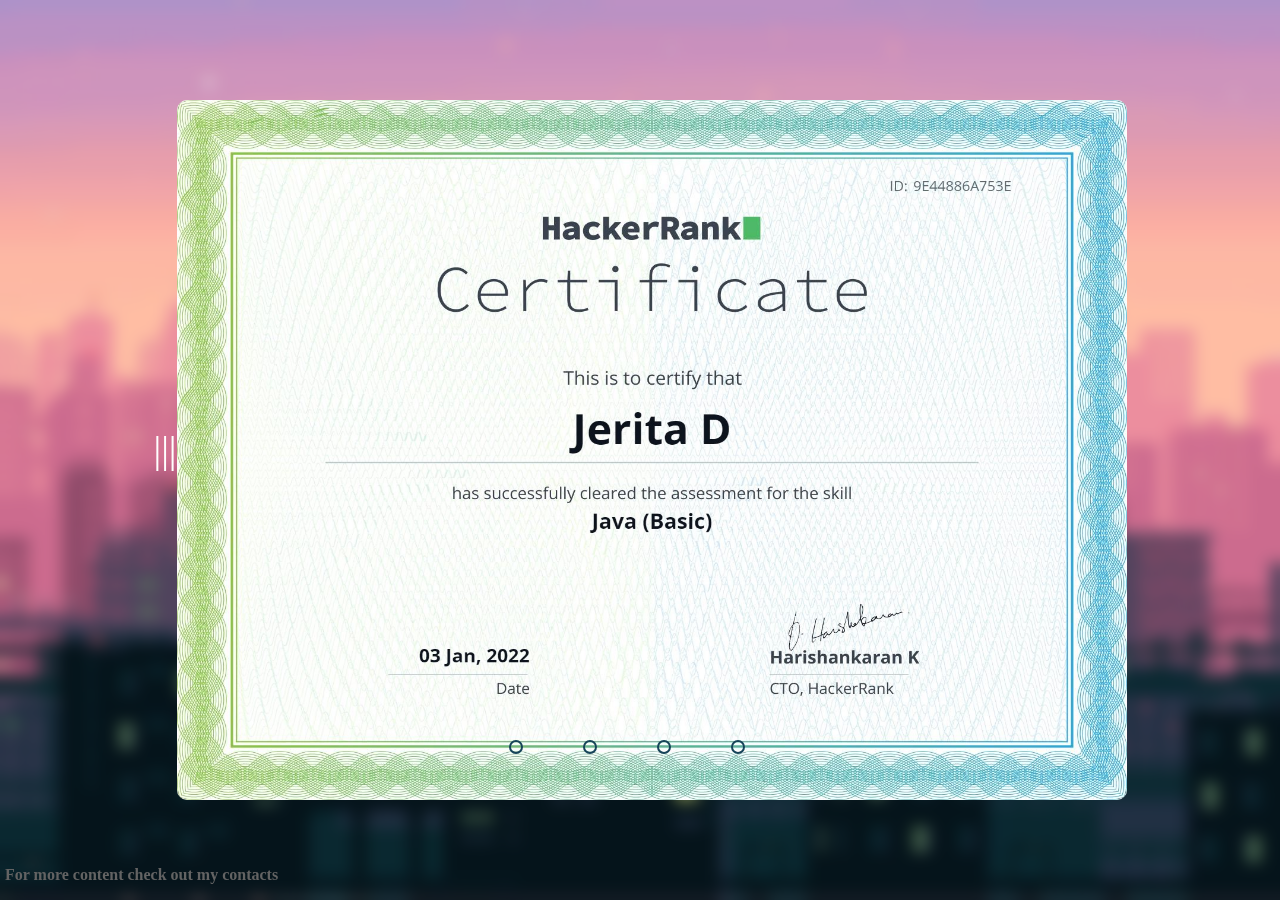
<file: certificates.html>
<!DOCTYPE html>
<html lang="en" dir="ltr">
  <head>
    <meta charset="utf-8">
    <!--<meta name="viewport" content="width=device-width, initial-scale=1.0">-->
    <title>My works</title>
    <link rel="stylesheet" href="wstyle.css">
  </head>

    
  
  <body>
    <div id="mySidenav" class="sidenav">
       <a href="javascript:void(0)" class="closebtn" onclick="closeNav()">&times;</a>
       <a class="active" href="index.html">Me</a>
        <a href="works1.html">My Works</a>
        <a href="certificates.html">Certificates</a>
        <a href="contact.html">Contact</a>
     </div>
     <span onclick="openNav()" style="font-size: 240%; color: rgb(255, 255, 255);">|||</span>
 
  </body>

  <body>

    <!--image slider start-->
    <div class="slider">
      <div class="slides">
        <!--radio buttons start-->
        <input type="radio" name="radio-btn" id="radio1">
        <input type="radio" name="radio-btn" id="radio2">
        <input type="radio" name="radio-btn" id="radio3">
        <input type="radio" name="radio-btn" id="radio4">
        <!--radio buttons end-->
        <!--slide images start-->
         <div class="slide first">
          <img src="11.jpg" alt="">
        </div>
        <div class="slide">
          <img src="21.jpg" alt="">
        </div>
        <div class="slide">
          <img src="31.jpg" alt="">
        </div>
        <div class="slide">
          <img src="41.jpg" alt="">
        </div>.jpg" alt="">
       
        <!--slide images end-->
        <!--automatic navigation start-->
        <div class="navigation-auto">
          <div class="auto-btn1"></div>
          <div class="auto-btn2"></div>
          <div class="auto-btn3"></div>
          <div class="auto-btn4"></div>
        </div>
        <!--automatic navigation end-->
      </div>
      <!--manual navigation start-->
      <div class="navigation-manual">
        <label for="radio1" class="manual-btn"></label>
        <label for="radio2" class="manual-btn"></label>
        <label for="radio3" class="manual-btn"></label>
        <label for="radio4" class="manual-btn"></label>
      </div>
      <!--manual navigation end-->
    </div>
    <!--image slider end-->

    <script type="text/javascript">
    var counter = 1;
    setInterval(function(){
      document.getElementById('radio' + counter).checked = true;
      counter++;
      if(counter > 4){
        counter = 1;
      }
    }, 5000);
    </script>

    <h1>For more content check out my contacts</h1>
    <style>
      body{
        background-image: url(bg1.jpg);
        background-repeat: no-repeat;
        background-size: cover;
        backdrop-filter: blur(8px);;
        }
    </style>


<script>
  function openNav() {
document.getElementById("mySidenav").style.width = "250px";
}

function closeNav() {
document.getElementById("mySidenav").style.width = "0";
}
</script>  

  </body>
</html>
</file>
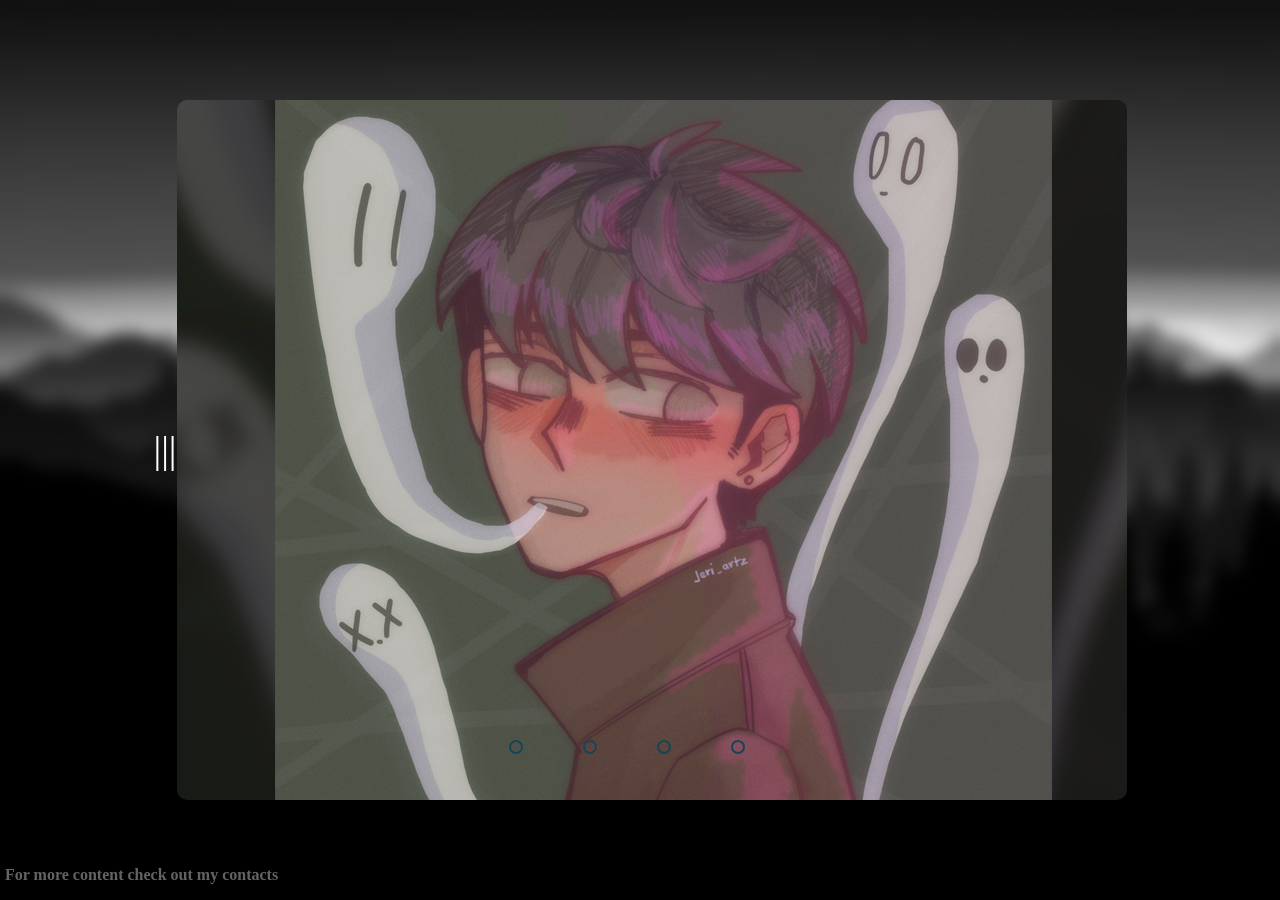
<file: works1.html>
<!DOCTYPE html>
<html lang="en" dir="ltr">
  <head>
    <meta charset="utf-8">
    <!--<meta name="viewport" content="width=device-width, initial-scale=1.0">-->
    <title>My works</title>
    <link rel="stylesheet" href="wstyle.css">
  </head>

    
  
  <body>
    <div id="mySidenav" class="sidenav">
       <a href="javascript:void(0)" class="closebtn" onclick="closeNav()">&times;</a>
       <a class="active" href="index.html">Me</a>
        <a href="works1.html">My Works</a>
        <a href="certificates.html">Certificates</a>
        <a href="contact.html">Contact</a>
     </div>
     <span onclick="openNav()" style="font-size: 240%; color: rgb(255, 255, 255);">|||</span>
 
  </body>

  <body>

    <!--image slider start-->
    <div class="slider">
      <div class="slides">
        <!--radio buttons start-->
        <input type="radio" name="radio-btn" id="radio1">
        <input type="radio" name="radio-btn" id="radio2">
        <input type="radio" name="radio-btn" id="radio3">
        <input type="radio" name="radio-btn" id="radio4">
        <!--radio buttons end-->
        <!--slide images start-->
        <div class="slide first">
          <img src="1.jpg" alt="">
        </div>
        <div class="slide">
          <img src="2.jpg" alt="">
        </div>
        <div class="slide">
          <img src="3.jpg" alt="">
        </div>
        <div class="slide">
          <img src="4.jpg" alt="">
        </div>
        <!--slide images end-->
        <!--automatic navigation start-->
        <div class="navigation-auto">
          <div class="auto-btn1"></div>
          <div class="auto-btn2"></div>
          <div class="auto-btn3"></div>
          <div class="auto-btn4"></div>
        </div>
        <!--automatic navigation end-->
      </div>
      <!--manual navigation start-->
      <div class="navigation-manual">
        <label for="radio1" class="manual-btn"></label>
        <label for="radio2" class="manual-btn"></label>
        <label for="radio3" class="manual-btn"></label>
        <label for="radio4" class="manual-btn"></label>
      </div>
      <!--manual navigation end-->
    </div>
    <!--image slider end-->

    <script type="text/javascript">
    var counter = 1;
    setInterval(function(){
      document.getElementById('radio' + counter).checked = true;
      counter++;
      if(counter > 4){
        counter = 1;
      }
    }, 5000);
    </script>

    <h1>For more content check out my contacts</h1>
    <style>
      body{
        background-image: url(bg.jpg);
        background-repeat: no-repeat;
        background-size: cover;
        backdrop-filter: blur(8px);;
        }
    </style>


<script>
  function openNav() {
document.getElementById("mySidenav").style.width = "250px";
}

function closeNav() {
document.getElementById("mySidenav").style.width = "0";
}
</script>  

  </body>
</html>
</file>
<file: wstyle.css>
body{
    margin: 0;
    padding: 0;
    height: 100vh;
    display: flex;
    justify-content: center;
    align-items: center;
    background: #164459 ;
  }
  
  .slider{
    width: 950px;
    height: 700px;
    border-radius: 10px;
    overflow: hidden;
  }
  
  .slides{
    width: 550%;
    height: 500px;
    display: flex;
  }
  
  .slides input{
    display: none;
  }
  
  .slide{
    width: 20%;
    transition: 2s;
  }
  
  .slide img{
    width: 950px;
    height: 700px;
  }
  
  /*css for manual slide navigation*/
  
  .navigation-manual{
    position: absolute;
    width: 900px;
    margin-top: 140px;
    display: flex;
    justify-content: center;
  }
  
  .manual-btn{
    border: 2px solid #164459 ;
    padding: 5px;
    border-radius: 10px;
    cursor: pointer;
    transition: 1s;
  }
  
  .manual-btn:not(:last-child){
    
    margin-right: 60px;
  }
  
  .manual-btn:hover{
    background: #164459 ;
  }
  
  #radio1:checked ~ .first{
  
    margin-left: 0;
  }
  
  #radio2:checked ~ .first{
  
    margin-left: -20%;
  }
  
  #radio3:checked ~ .first{

    margin-left: -40%;
  }
  
  #radio4:checked ~ .first{
    margin-left: -60%;
  }
  
  /*css for automatic navigation*/
  
  .navigation-auto{
    position: absolute;
    display: flex;
    width: 900px;
    margin-top: -140px;
    justify-content: center;
    /*margin-top: 460px;*/
  }
  
  .navigation-auto div{
    border: 2px solid #164459 ;
    padding: 5px;
    border-radius: 10px;
    transition: 1s;
  }
  
  .navigation-auto div:not(:last-child){
    margin-right: 40px;
  }
  
  #radio1:checked ~ .navigation-auto .auto-btn1{
    background: #164459 ;
  }
  
  #radio2:checked ~ .navigation-auto .auto-btn2{
    background: #164459 ;
  }
  
  #radio3:checked ~ .navigation-auto .auto-btn3{
    background: #164459 ;
  }
  
  #radio4:checked ~ .navigation-auto .auto-btn4{
    background: #164459 ;
  }

  h1 {
    margin-right:5px;
    padding: 5px;
    font-size: 16px;
    color: rgb(99, 99, 99);
    float: right;
    position: absolute; bottom: 0; left: 0
    
  }

@media (max-width: 900px){
     h1{
      font-size:24px;
    }
    .navigation-auto{
        position: absolute;
        display: flex;
        width: 450px;
        margin-top: -280px;
        justify-content: center;
      }
      .slider{
        width: 400px;
        height: 350px;
        border-radius: 10px;
        overflow: hidden;
      }
      
      
      .slide img{
        width:400px;
        height: 350px;
      }
      
      .slide{
        width: 20%;
        transition: 1s;
      }
   

    }
    
    
    

     

       .sidenav {
        height: 100%;
        width: 0; 
        position: fixed; 
        z-index: 1; 
        top: 0;
        left: 0;
        background-color: #111; 
        overflow-x: hidden; 
        padding-top: 60px; 
        transition: 0.5s; 
      }
      
      
      .sidenav a {
        padding: 8px 8px 8px 32px;
        text-decoration: none;
        font-size: 25px;
        color: #818181;
        display: block;
        transition: 0.3s;
      }
      
     
      .sidenav a:hover {
        color: #f1f1f1;
      }

      .sidenav .closebtn {
        position: absolute;
        top: 0;
        right: 25px;
        font-size: 36px;
        margin-left: 50px;
      }
      

      #main {
        transition: margin-left .5s;
        padding: 20px;
      }


      @media screen and (max-height: 450px) {
        .sidenav {padding-top: 15px;}
        .sidenav a {font-size: 18px;}
      }
</file>
